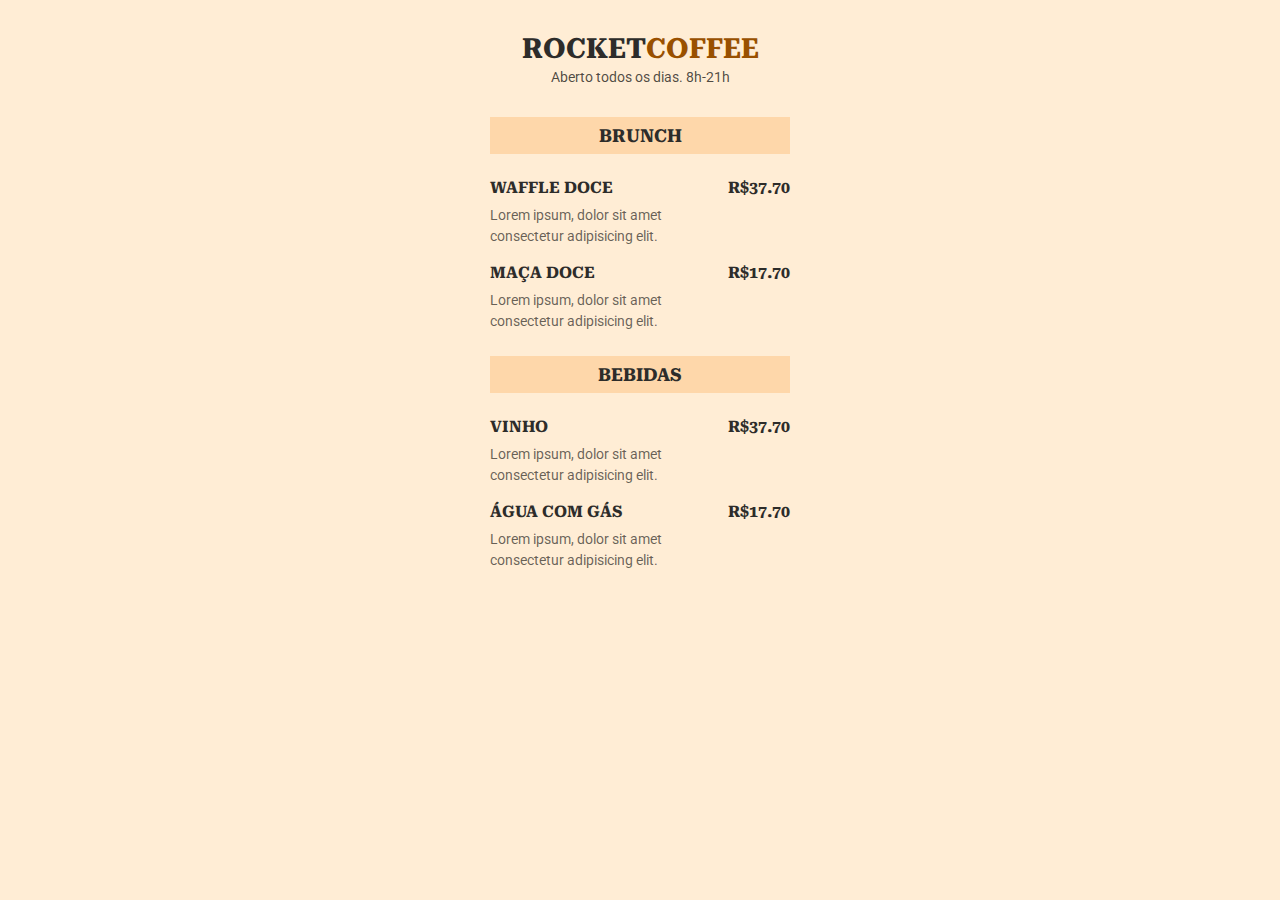
<file: Maratona_explorer/index.html>
<!DOCTYPE html>
<html lang="ot-br">
<head>
    <meta charset="UTF-8">
    <meta http-equiv="X-UA-Compatible" content="IE=edge">
    <meta name="viewport" content="width=device-width, initial-scale=1.0">
    <title>RocketCoffee</title>
    <link rel="stylesheet" href="style.css">
</head>
<body>
    <header>
        <h1>Rocket<span>Coffee</span></h1>
        <p>Aberto todos os dias. 8h-21h</p>
    </header>

    <section>
        <h2>Brunch</h2>
        <ul>
            <li>
                <div class="details">
                    <h3>Waffle Doce</h3>
                    <p class="description"> Lorem ipsum, dolor sit amet consectetur adipisicing elit.</p>
                </div>

                <strong class="price">R$37.70</strong>
            </li>

            <li>
                <div class="details">
                    <h3>Maça Doce</h3>
                    <p class="description"> Lorem ipsum, dolor sit amet consectetur adipisicing elit.</p>
                </div>

                <strong class="price">R$17.70</strong>
            </li>
        </ul>
    </section>

    <section>
        <h2>Bebidas</h2>
        <ul>
            <li>
                <div class="details">
                    <h3>Vinho</h3>
                    <p class="description"> Lorem ipsum, dolor sit amet consectetur adipisicing elit.</p>
                </div>

                <strong class="price">R$37.70</strong>
            </li>

            <li>
                <div class="details">
                    <h3>Água com Gás</h3>
                    <p class="description"> Lorem ipsum, dolor sit amet consectetur adipisicing elit.</p>
                </div>

                <strong class="price">R$17.70</strong>
            </li>
        </ul>
    </section>
</body>
</html>
</file>
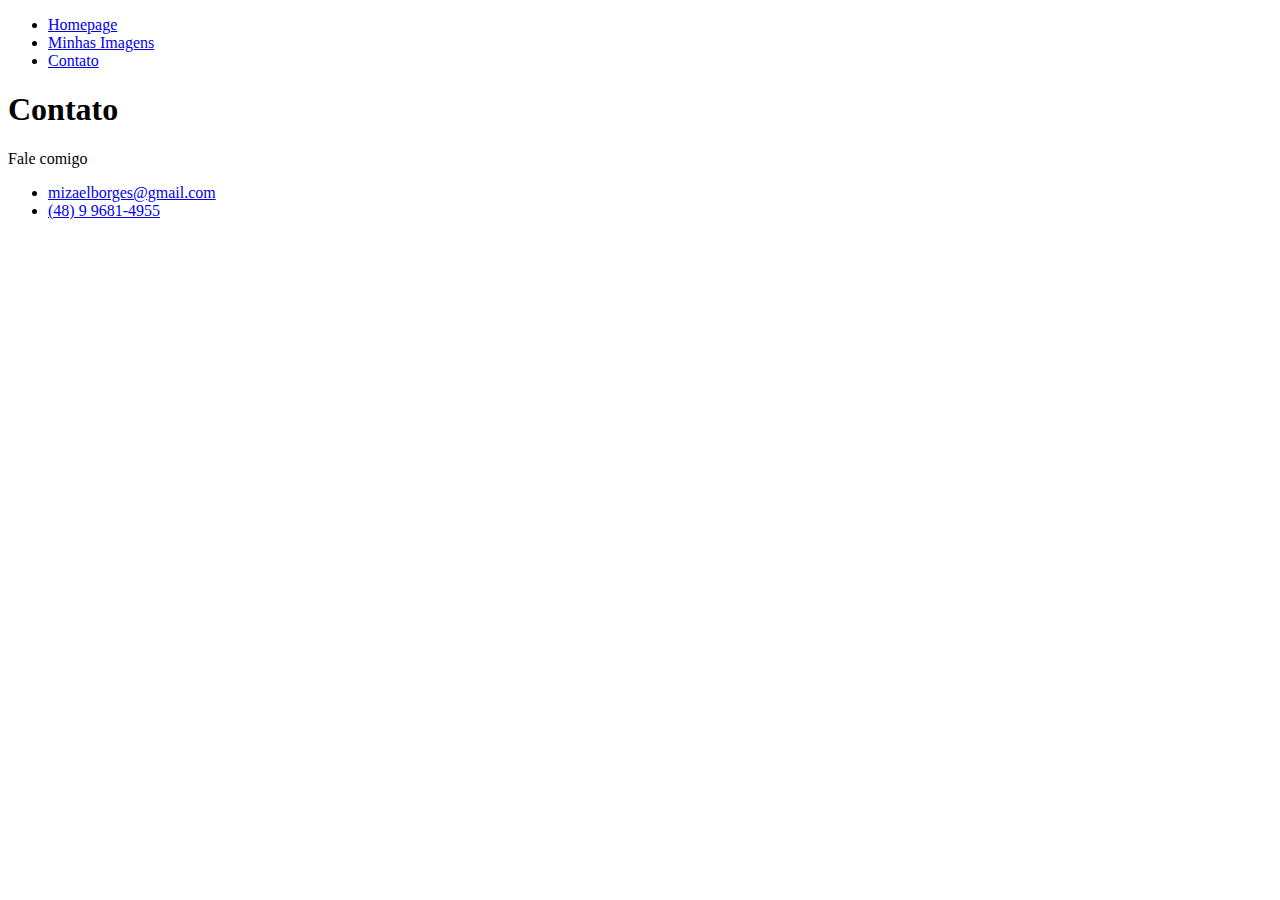
<file: html e css/desafio01/contact.html>
<!DOCTYPE html>
<html lang="pt-br">
<head>
    <meta charset="UTF-8">
    <meta http-equiv="X-UA-Compatible" content="IE=edge">
    <meta name="viewport" content="width=device-width, initial-scale=1.0">
    <title>Contato</title>
</head>
<body>
    <header>
        <nav>
            <ul>
                <li>
                    <a href="index.html">Homepage</a>
                </li>
                <li>
                    <a href="files/images.html">Minhas Imagens</a>
                </li>
                <li>
                    <a href="contact.html">Contato</a>
                </li>
            </ul>
        </nav>
    </header>
    <main>
        <h1>Contato</h1>
        <p>Fale comigo</p>
        <ul>
            <li><a href="mailto:mizaelborges@gmail.com">mizaelborges@gmail.com</E-mai></a></li>
            <li><a href="tel:(48)996814955">(48) 9 9681-4955</a></li>
        </ul>
    </main>
</body>
</html>
</file>
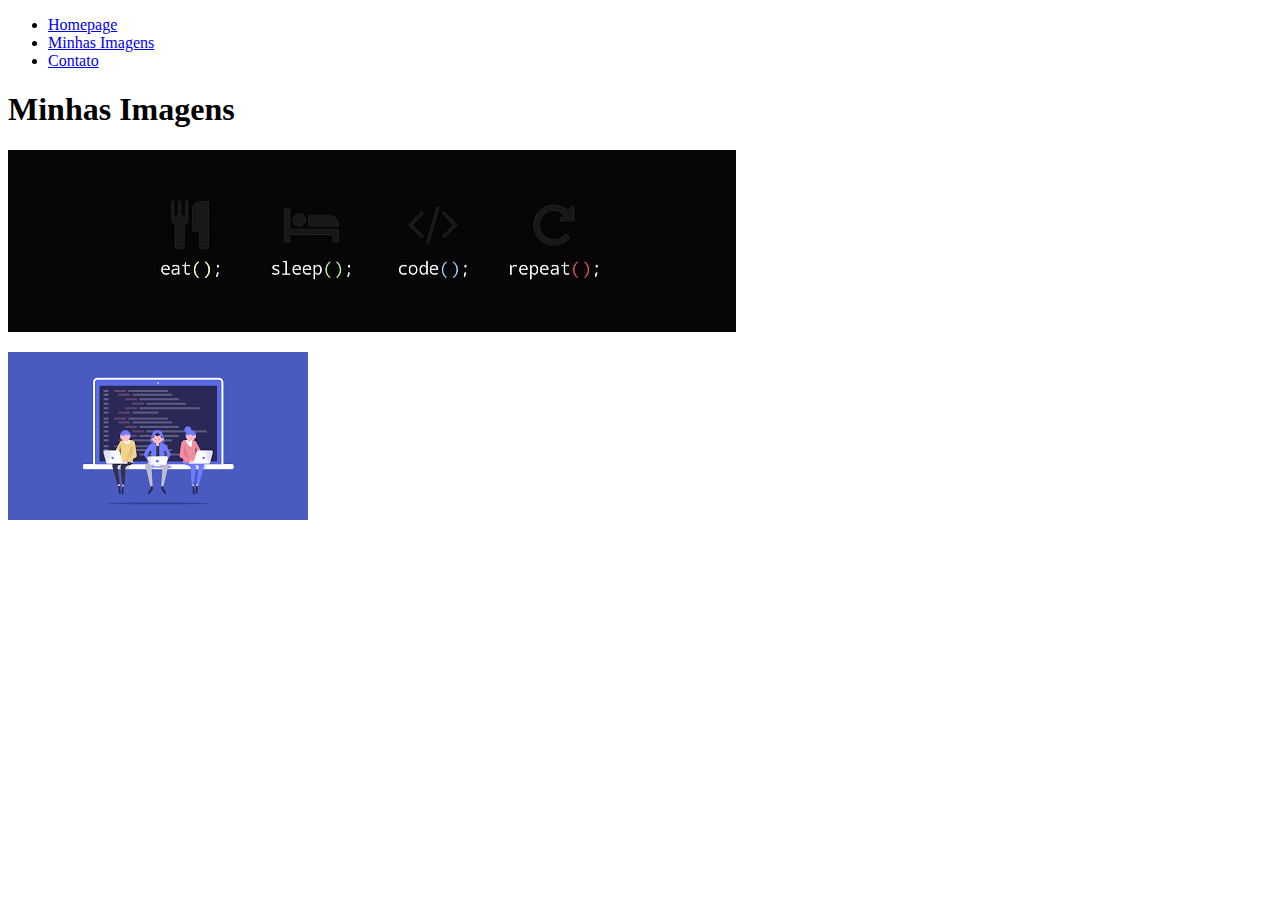
<file: html e css/desafio01/files/images.html>
<!DOCTYPE html>
<html lang="pt-br">
<head>
    <meta charset="UTF-8">
    <meta http-equiv="X-UA-Compatible" content="IE=edge">
    <meta name="viewport" content="width=device-width, initial-scale=1.0">
    <title>Imagens</title>
</head>
<body>
    <header>
        <nav>
            <ul>
                <li>
                    <a href="../index.html">Homepage</a>
                </li>
                <li>
                    <a href="images.html">Minhas Imagens</a>
                </li>
                <li>
                    <a href="../contact.html">Contato</a>
                </li>
            </ul>
        </nav>
    </header>

    <main>
        <h1>Minhas Imagens</h1>
        <p><img src="1607035226412.jpg" alt=""></p>
        <p><img src="download (1).png" alt=""></p>
    </main>
</body>
</html>
</file>
<file: Maratona_explorer/style.css>
@charset "UTF-8";

@import url('https://fonts.googleapis.com/css2?family=Roboto&family=Roboto+Serif:opsz,wght@8..144,700&display=swap');

* {
    margin: 0px;
    padding: 0px;
}
/* fontes */
h1, h2, h3, .price {
    font-family: 'Roboto Serif', serif;
    text-transform: uppercase;
    color: #2D2C2A;
}


body {
    background-color: #FFEDD5;
    font-family: 'Roboto', sans-serif;
}

header {
    max-width: 300px;
    margin: 0 auto;
    padding: 32px 0;
    text-align: center;
}

header h1 {
    margin-bottom: 4px;
    font-size: 28px;
    line-height: 33px;
}

header h1 span {
    color: #995000;
}

header p {
    font-size: 14px;
    line-height: 16px;
    color: rgba(0, 0, 0, 0.7);
}

section {
    max-width: 300px;
    margin: 0 auto;
    margin-bottom: 24px;
}

section h2 {
    background-color: #FED7AA;
    padding: 8px 16px;
    text-align: center;
    margin-bottom: 24px;
    font-size: 18px;
}

ul {
    list-style: none;
}

ul li {
    margin-bottom: 16px;
    display: flex;
}

li.details {
    max-width: 240px;    
}

.details h3 {
    margin-bottom: 8px;
    font-size: 16px;
    line-height: 19px;
}

.details p {
    line-height: 21px;
    color: rgba(0, 0, 0, 0.6);
    font-size: 14px;
}
</file>
